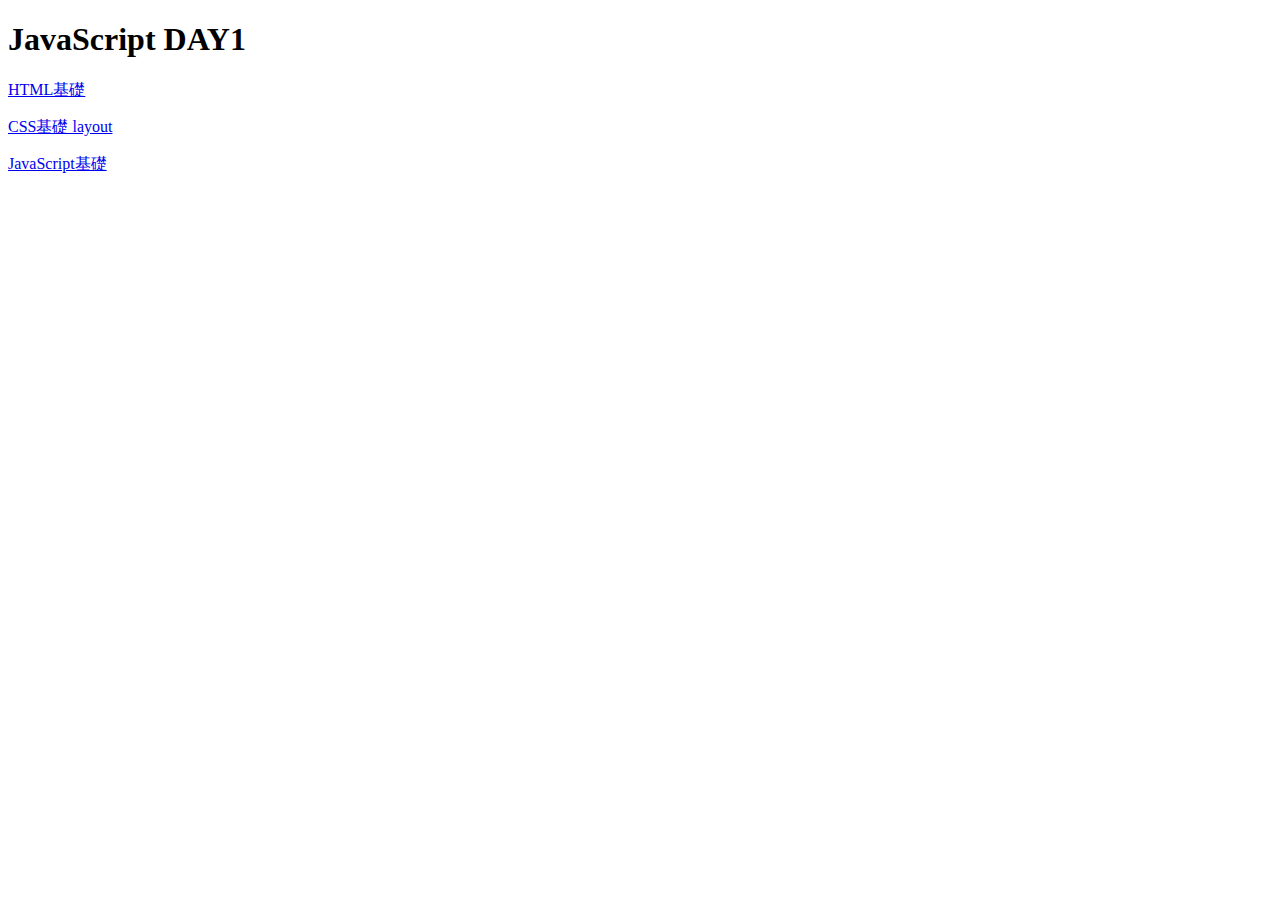
<file: index.html>
<!DOCTYPE html>
<html lang="en">

<head>
    <meta charset="UTF-8">
    <meta name="viewport" content="width=device-width, initial-scale=1.0">
    <title>JavaScript</title>
</head>

<body>
    <h1>JavaScript DAY1</h1>
    <P><a href="./html.html" target="_blank">HTML基礎</a></P>
    <P><a href="./layout.html" target="_blank">CSS基礎 layout</a></P>
    <P><a href="./javascript.html" target="_blank">JavaScript基礎</a></P>
</body>

</html>
</file>
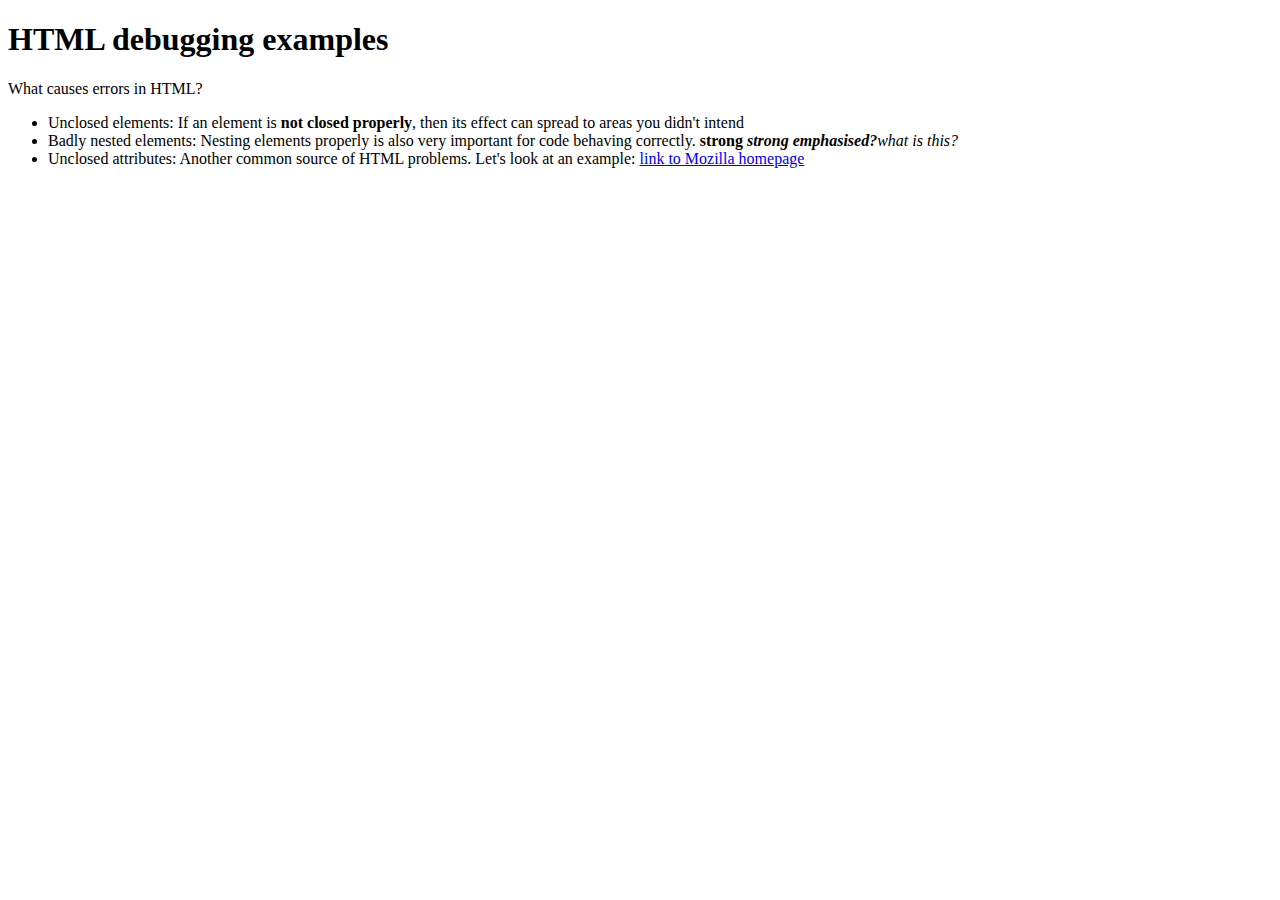
<file: debug-example.html>
<!DOCTYPE html>
<html lang="en-US">

<head>
  <meta charset="utf-8">

  <title>HTML debugging examples</title>


</head>

<body>
  <h1>HTML debugging examples</h1>

  <p>What causes errors in HTML?</p>

  <ul>
    <li>
      Unclosed elements: If an element is <strong>not closed properly</strong>, then its effect can spread to areas
      you didn't intend
    </li>
    <li>
      Badly nested elements: Nesting elements properly is also very important for code behaving correctly.
      <strong>strong <em>strong emphasised?</em></strong><em>what is this?</em>
    </li>

    <li>
      Unclosed attributes: Another common source of HTML problems. Let's look at an example:
      <a href="https://www.mozilla.org">link to Mozilla homepage</a>
    </li>
  </ul>
</body>

</html>
</file>
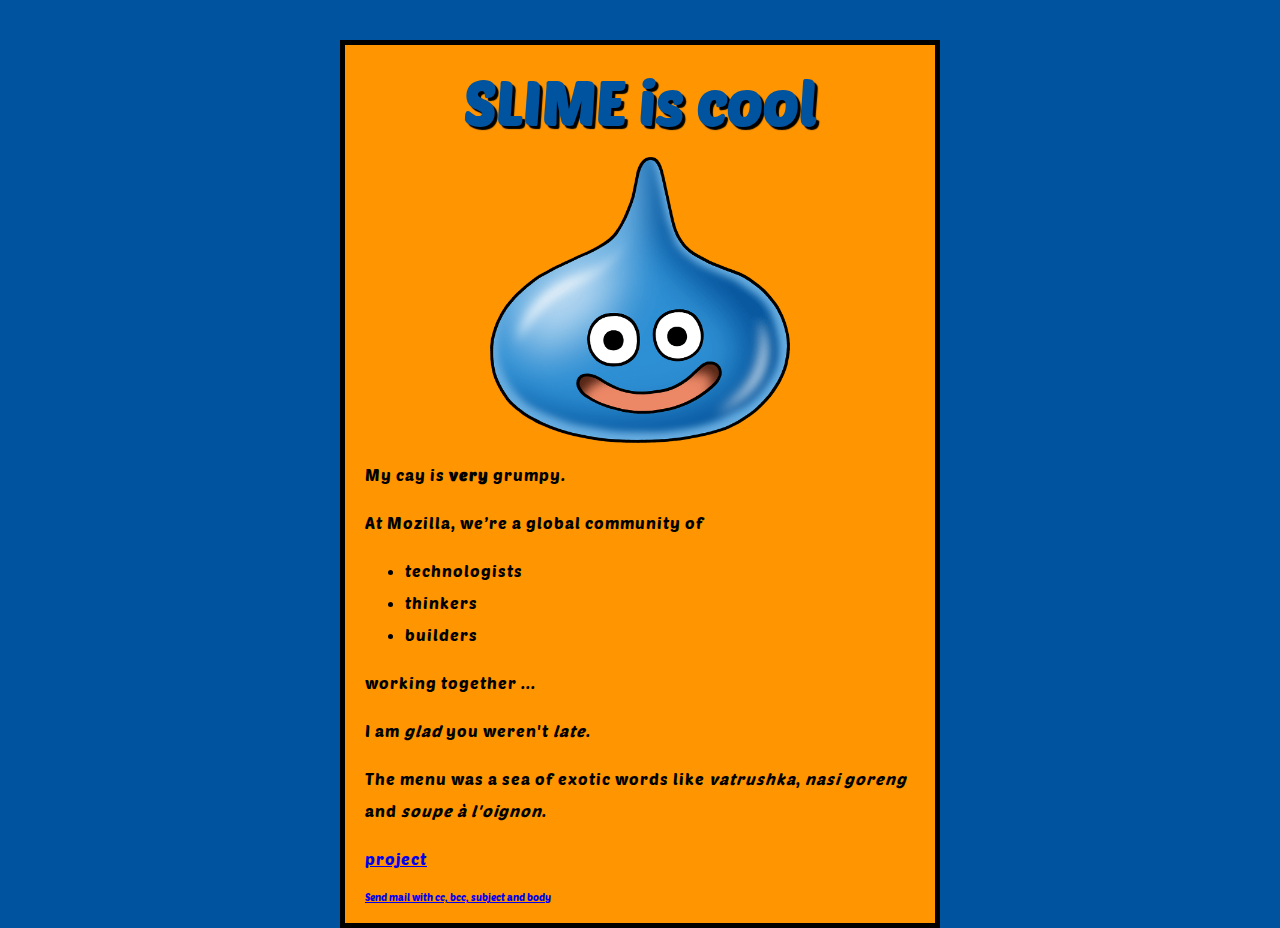
<file: html.html>
<!DOCTYPE html>
<html lang="en">

<head>
  <meta charset="UTF-8">
  <meta name="viewport" content="width=device-width, initial-scale=1.0">
  <title>html basic</title>
  <link rel="stylesheet" href="./style/style.css">
  <link rel="preconnect" href="https://fonts.googleapis.com">
  <link rel="preconnect" href="https://fonts.gstatic.com" crossorigin>
  <link href="https://fonts.googleapis.com/css2?family=Poetsen+One&display=swap" rel="stylesheet">
</head>

<body>
  <h1>SLIME is cool</h1>
  <img src="./images/slime.png" alt="スライム">
  <!-- <img src="./images/slime.ng" alt="スライム"> -->
  <p>My cay is <strong>very</strong> grumpy.</p>
  <!-- comment -->
  <p>At Mozilla, we’re a global community of</p>

  <ul>
    <li>technologists</li>
    <li>thinkers</li>
    <li>builders</li>
  </ul>

  <p>working together ...</p>
  <p>I am <em>glad</em> you weren't <em>late</em>.</p>
  <p>
    The menu was a sea of exotic words like <i lang="uk-latn">vatrushka</i>,
    <i lang="id">nasi goreng</i> and <i lang="fr">soupe à l'oignon</i>.
  </p>
  <p>
    <a href="project.html#content">project</a>
  </p>
  <a
    href="mailto:nowhere@mozilla.org?cc=name2@rapidtables.com&bcc=name3@rapidtables.com&subject=The%20subject%20of%20the%20email&body=The%20body%20of%20the%20email">
    Send mail with cc, bcc, subject and body
  </a>
</body>

</html>
</file>
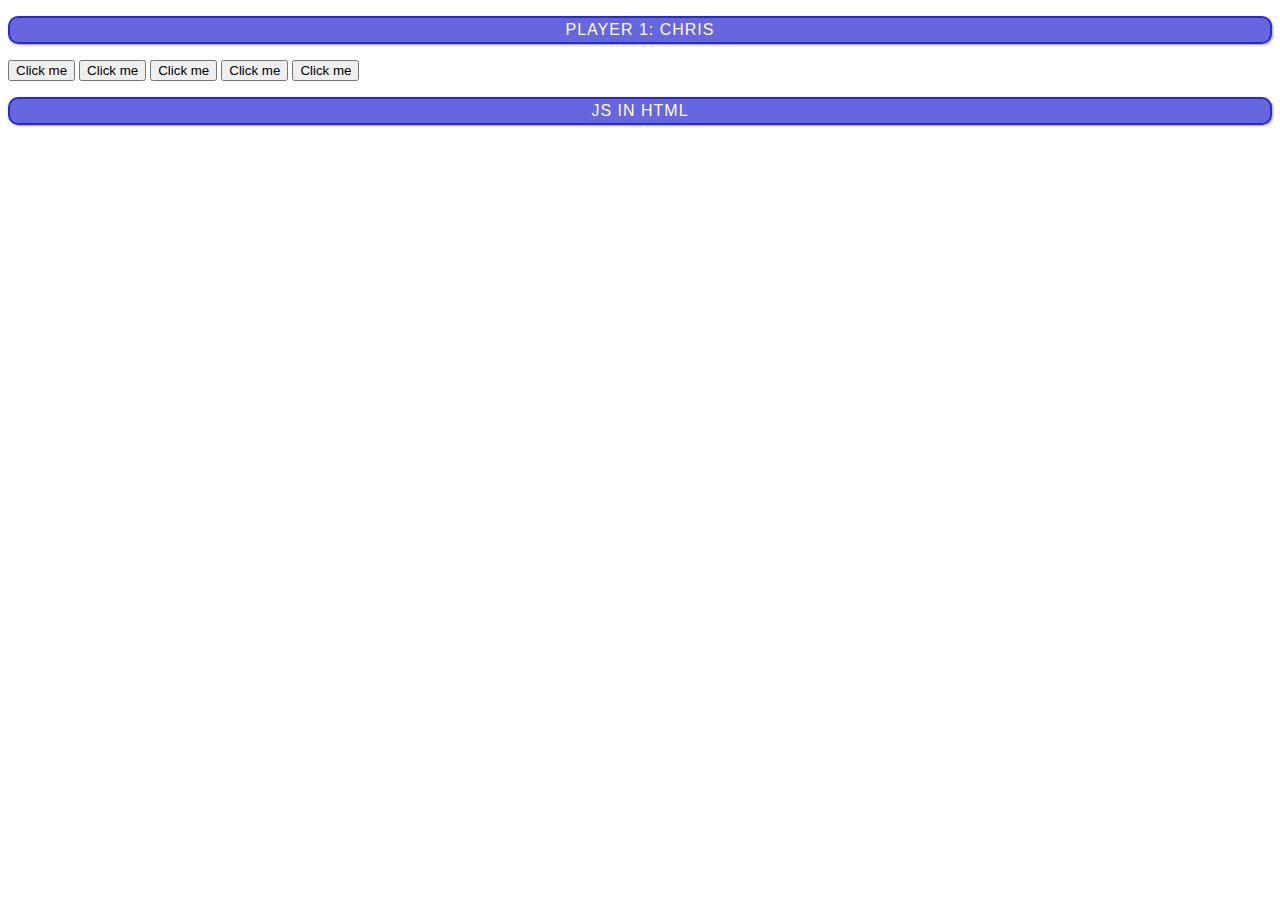
<file: javascript.html>
<!DOCTYPE html>
<html lang="en">

<head>
    <meta charset="UTF-8">
    <meta name="viewport" content="width=device-width, initial-scale=1.0">
    <title>JavaScript</title>
    <link rel="stylesheet" href="./style/javascript.css">
    <script src="./script/main.js" defer></script>
</head>

<body>
    <p>Player 1: Chris</p>
    <button>Click me</button>
    <button>Click me</button>
    <button>Click me</button>
    <button>Click me</button>
    <button>Click me</button>
    <p onclick="createParagraph()">JS in HTML</p>
</body>

</html>
</file>
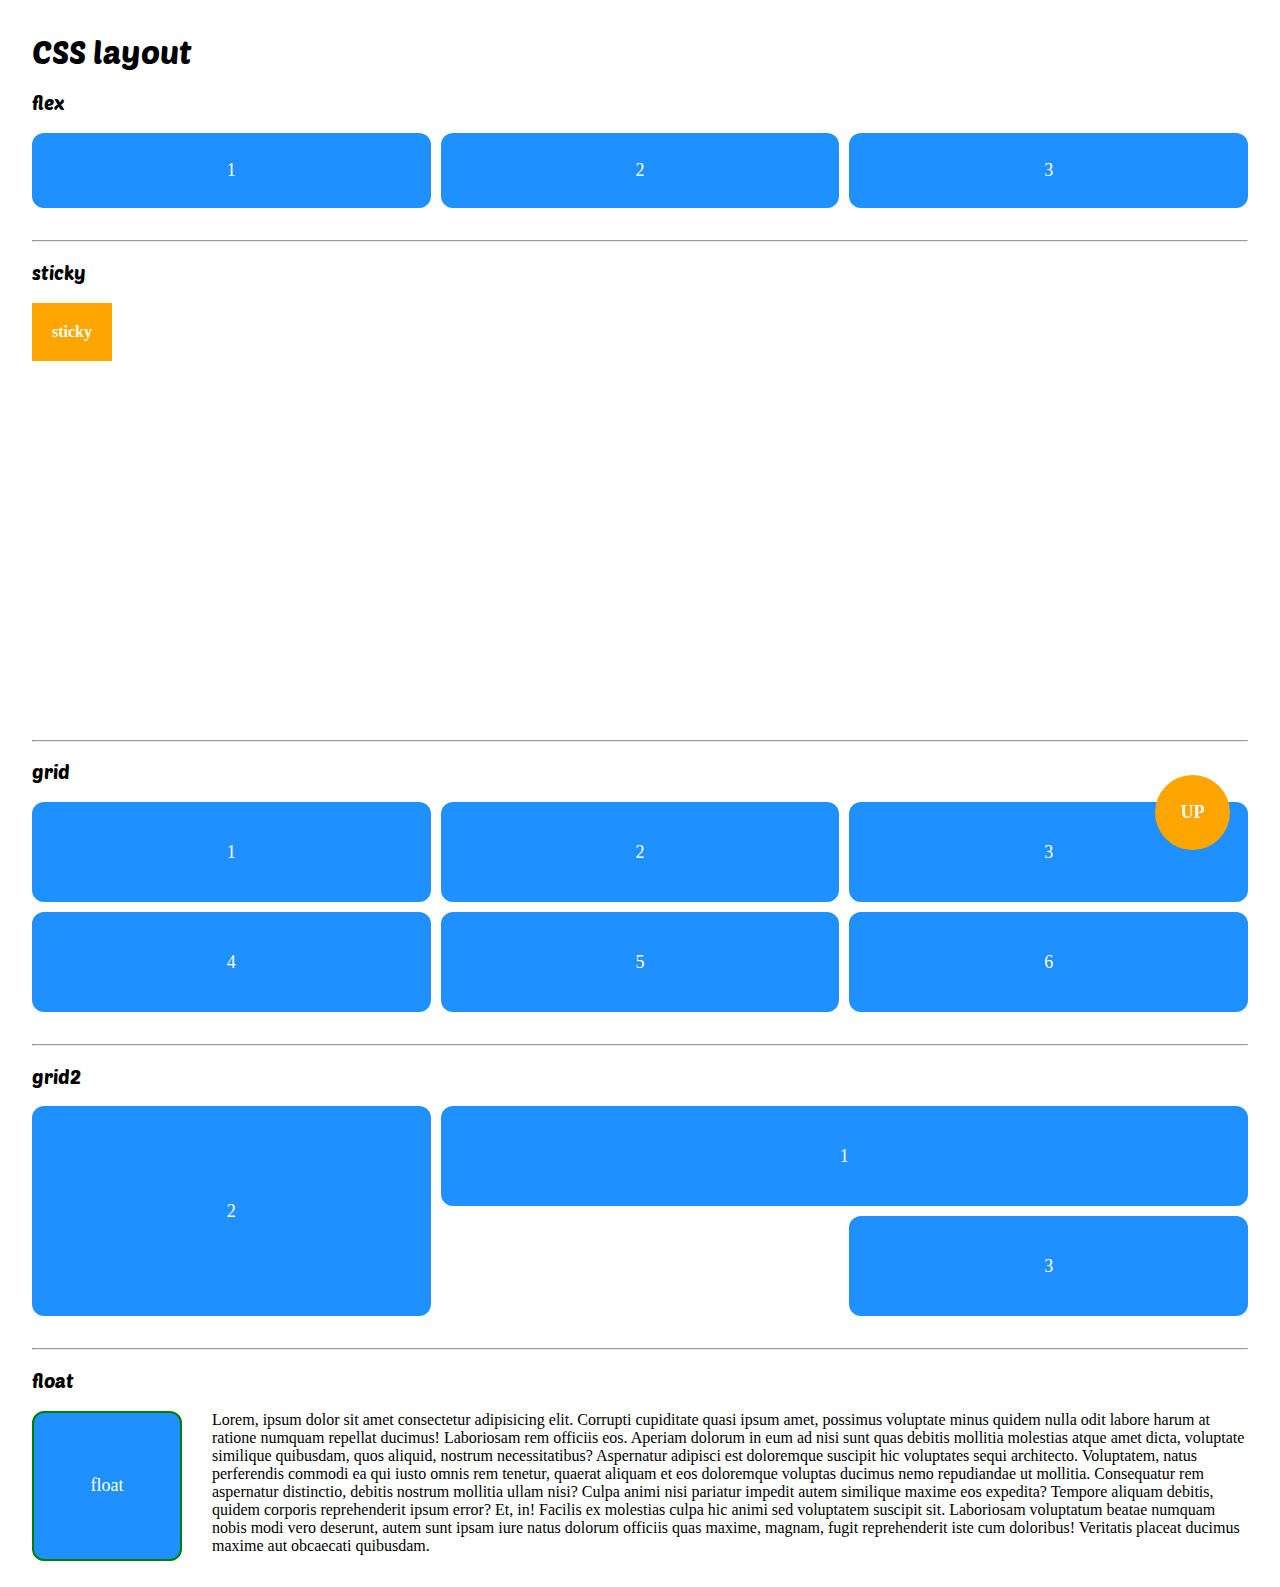
<file: layout.html>
<!DOCTYPE html>
<html lang="en">

<head>
    <meta charset="UTF-8">
    <meta name="viewport" content="width=device-width, initial-scale=1.0">
    <title>css layout</title>
    <link rel="preconnect" href="https://fonts.googleapis.com">
    <link rel="preconnect" href="https://fonts.gstatic.com" crossorigin>
    <link href="https://fonts.googleapis.com/css2?family=Poetsen+One&display=swap" rel="stylesheet">
    <link rel="stylesheet" href="./style/layout.css">
    <script>
        document.addEventListener("DOMContentLoaded", () => {
            const toStart = document.querySelector(".toStart");

            const toStartHandler = () => {
                window.scrollTo({
                    top: 0,
                    behavior: 'smooth'
                });
            }

            toStart.addEventListener('click', toStartHandler)
        });
    </script>
</head>

<body>
    <div class="toStart">
        <div>UP</div>
        <div>UP</div>
    </div>
    <h1>CSS layout</h1>
    <h3>flex</h3>
    <div class="wrapper-flex">
        <div class="box box1">1</div>
        <div class="box box2">2</div>
        <div class="box box3">3</div>
    </div>
    <hr>
    <h3>sticky</h3>
    <div class="wrapper-sticky">
        <div class="sticky">sticky</div>
    </div>
    <hr>
    <h3>grid</h3>
    <div class="wrapper-grid">
        <div class="box box1">1</div>
        <div class="box box2">2</div>
        <div class="box box3">3</div>
        <div class="box box4">4</div>
        <div class="box box5">5</div>
        <div class="box box6">6</div>
    </div>
    <hr>
    <h3>grid2</h3>
    <div class="wrapper-grid2">
        <div class="box box1">1</div>
        <div class="box box2">2</div>
        <div class="box box3">3</div>
    </div>
    <hr>
    <h3>float</h3>
    <div class="float-box box">float</div>
    <p>
        Lorem, ipsum dolor sit amet consectetur adipisicing elit. Corrupti cupiditate quasi ipsum amet, possimus
        voluptate minus quidem nulla odit labore harum at ratione numquam repellat ducimus! Laboriosam rem officiis eos.
        Aperiam dolorum in eum ad nisi sunt quas debitis mollitia molestias atque amet dicta, voluptate similique
        quibusdam, quos aliquid, nostrum necessitatibus? Aspernatur adipisci est doloremque suscipit hic voluptates
        sequi architecto.
        Voluptatem, natus perferendis commodi ea qui iusto omnis rem tenetur, quaerat aliquam et eos doloremque voluptas
        ducimus nemo repudiandae ut mollitia. Consequatur rem aspernatur distinctio, debitis nostrum mollitia ullam
        nisi?
        Culpa animi nisi pariatur impedit autem similique maxime eos expedita? Tempore aliquam debitis, quidem corporis
        reprehenderit ipsum error? Et, in! Facilis ex molestias culpa hic animi sed voluptatem suscipit sit.
        Laboriosam voluptatum beatae numquam nobis modi vero deserunt, autem sunt ipsam iure natus dolorum officiis quas
        maxime, magnam, fugit reprehenderit iste cum doloribus! Veritatis placeat ducimus maxime aut obcaecati
        quibusdam.
    </p>
</body>

</html>
</file>
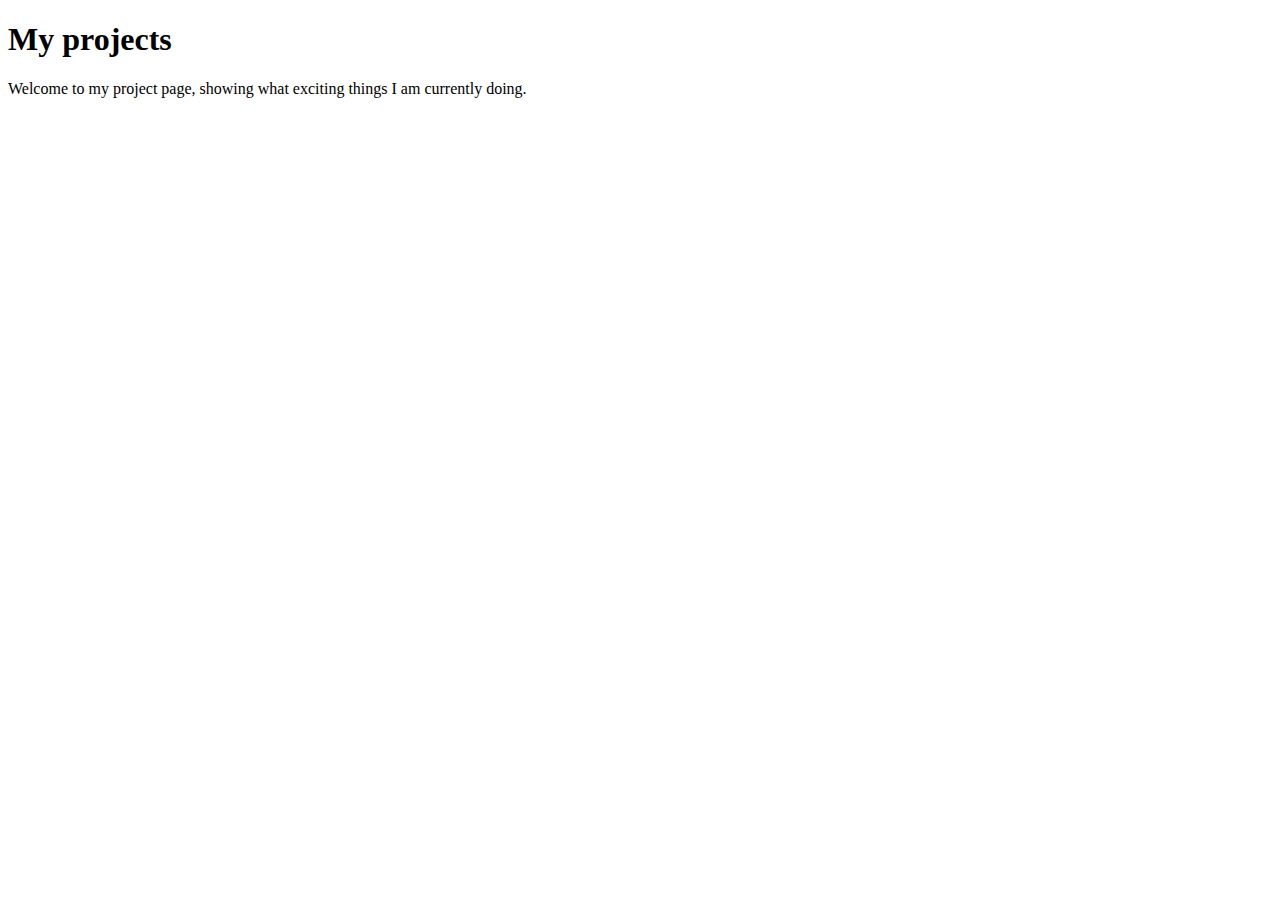
<file: project.html>
<!DOCTYPE html>
<html lang="en-US">

<head>
  <meta charset="utf-8">
  <meta name="viewport" content="width=device-width">
  <title>Projects</title>
</head>

<body>
  <!-- put navigation menu just below here -->

  <h1>My projects</h1>

  <p id="content">Welcome to my project page, showing what exciting things I am currently doing.</p>
</body>

</html>
</file>
<file: style/style.css>
* {
  box-sizing: border-box;
}

html {
  font-size: 10px;
  font-family: "Poetsen One", sans-serif;
  font-weight: 400;
  font-style: normal;
  background-color: #00539f;
}

body {
  width: 600px;
  margin: 0 auto;
  margin-top: 40px;
  background-color: #ff9500;
  padding: 0 20px 20px 20px;
  border: 5px solid black;
}

img {
  width: 300px;
  display: block;
  margin: 0 auto;
}

/* li {
  display: inline;
} */

h1 {
  font-size: 60px;
  text-align: center;
  margin: 0;
  padding: 20px 0;
  color: #00539f;
  text-shadow: 3px 3px 1px black;
}

p,
li {
  font-size: 16px;
  line-height: 2;
  letter-spacing: 1px;
}
</file>
<file: style/javascript.css>
p {
  font-family: "helvetica neue", helvetica, sans-serif;
  letter-spacing: 1px;
  text-transform: uppercase;
  text-align: center;
  border: 2px solid rgb(0 0 200 / 0.6);
  background: rgb(0 0 200 / 0.6);
  color: rgb(255 255 255 / 1);
  box-shadow: 1px 1px 2px rgb(0 0 200 / 0.4);
  border-radius: 10px;
  padding: 3px 10px;
  /* display: inline-block; */
  cursor: pointer;
}
</file>
<file: style/layout.css>
* {
  box-sizing: border-box;
}

body {
  margin: 32px;
}

h1,
h2,
h3 {
  font-family: "Poetsen One", sans-serif;
  font-weight: 400;
  font-style: normal;
}

hr {
  margin-top: 32px;
}

.toStart {
  position: fixed;
  border-radius: 50%;
  right: 50px;
  bottom: 50px;
  width: 75px;
  height: 75px;
  background-color: orange;
  overflow: hidden;
}
.toStart div {
  display: flex;
  justify-content: center;
  align-items: center;
  width: 75px;
  height: 75px;
  font-size: 18px;
  font-weight: bold;
  color: white;
  transition: 0.5s all ease;
}
.toStart:hover {
  cursor: pointer;
}

.toStart:hover div {
  transform: translateY(-100%);
}

.box {
  display: flex;
  justify-content: center;
  align-items: center;
  background-color: dodgerblue;
  border-radius: 12px;
  font-size: 18px;
  color: white;
}

.wrapper-flex {
  display: flex;
  gap: 10px;
}
.wrapper-flex .box {
  flex: 1;
  height: 75px;
}

.wrapper-grid {
  display: grid;
  grid-template-columns: 1fr 1fr 1fr;
  grid-template-rows: 100px 100px;
  gap: 10px;
}
.wrapper-grid2 {
  display: grid;
  grid-template-columns: 1fr 1fr 1fr;
  grid-template-rows: 100px 100px;
  gap: 10px;
}

.wrapper-grid2 .box1 {
  grid-column: 2 / 4;
}

.wrapper-grid2 .box2 {
  grid-column: 1 / 2;
  grid-row: 1 / 3;
}

.wrapper-grid2 .box3 {
  grid-column: 3 / 4;
  grid-row: 2 / 3;
}

.float-box {
  float: left;
  width: 150px;
  height: 150px;
  margin-right: 30px;
  border: 2px solid green;
}

.wrapper-sticky {
  height: 45vh;
  position: relative;
}

.sticky {
  display: inline-block;
  padding: 20px;
  background-color: orange;
  position: sticky;
  top: 30px;
  color: white;
  font-weight: bold;
}
</file>
